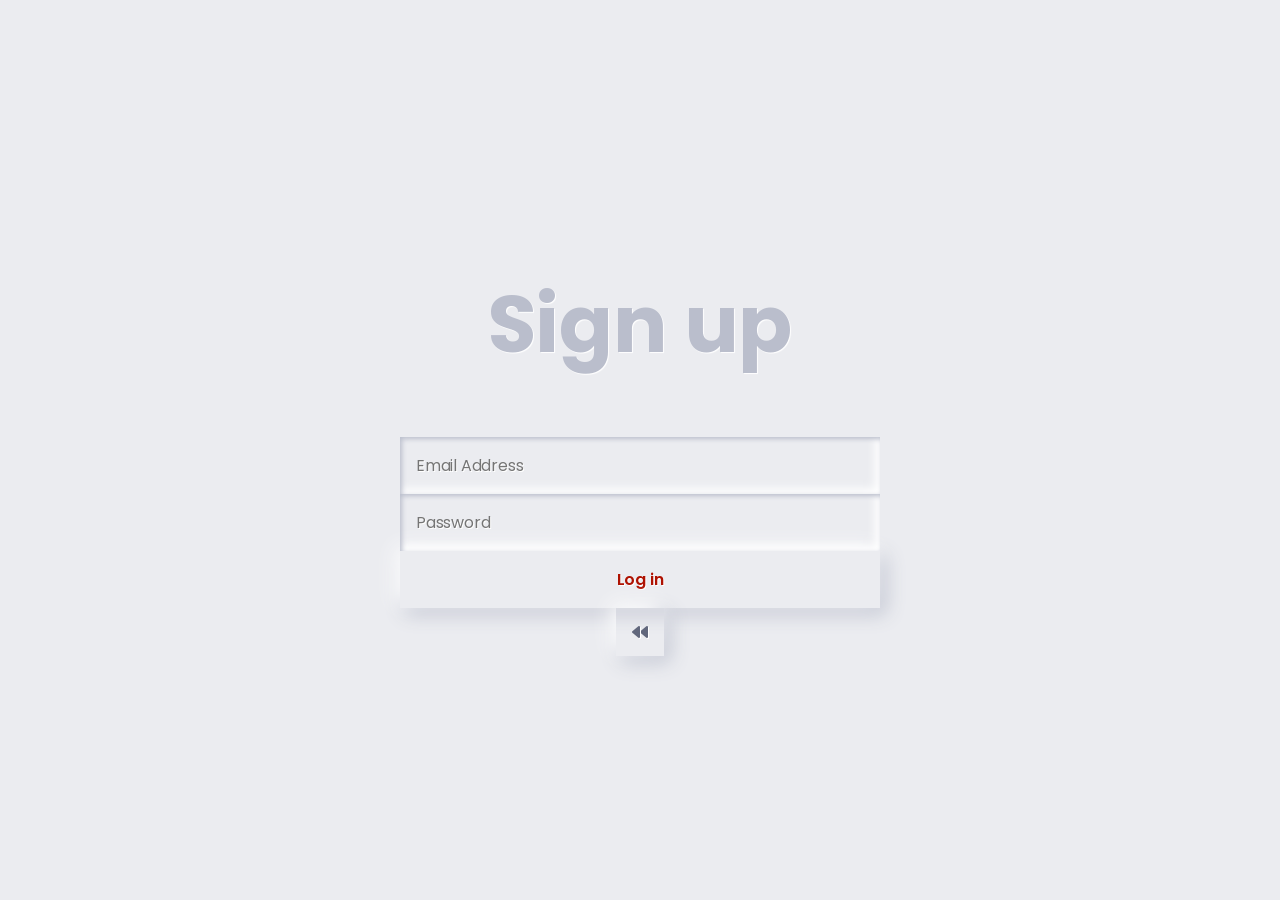
<file: employee/login.html>
<!DOCTYPE html>
<html lang="en">
<head>
    <meta charset="UTF-8">
    <meta http-equiv="X-UA-Compatible" content="IE=edge">
    <meta name="viewport" content="width=device-width, initial-scale=1.0">
    <link rel="stylesheet" href="css/style.css">

    <link rel="stylesheet" href="https://cdnjs.cloudflare.com/ajax/libs/font-awesome/6.1.2/css/all.min.css">

    <title>Document</title>
</head>
<body>
    <form>
  
        <div class="segment">
          <h1>Sign up</h1>
        </div>
        
        <label>
          <input type="text" placeholder="Email Address"/>
        </label>
        <label>
          <input type="password" placeholder="Password"/>
        </label>
        <button class="red" type="button"><i class="icon ion-md-lock"></i> Log in</button>
        
        <div class="segment">
          <a href="../index.html"><button class="unit" type="button"><i class="fa-solid fa-backward"></i></button></a>
        </div>
        
      </form>
</body>
</html>
</file>
<file: employee/css/style.css>
@import url('http://fonts.googleapis.com/css2?family=Poppins:wght@100;200;300;400;500;600;700;800&display=swap');












:root{
--ruler : 16px;
--color-red: #AE1100;
--color-bg: #EBECF0;
--color-shadow: #BABECC;
--color-white: #FFF;
}



body, html {
  background-color:var(--color-bg);
  height: 100vh;
  display: flex;
  align-items: center;
  justify-content: center;
}

body, p, input, select, textarea, button {
    font-family: 'Poppins', sans-serif;
    letter-spacing: -0.2px;
    font-size: var(--ruler);
}

div, p {
  color: var(--color-shadow);
  text-shadow: 1px 1px 1px var(--color-white);
}


form {
  padding: var(--ruler);
  width:30rem;
  height: 30rem;
  margin: 0 auto;
}
h1{
    font-size: 5rem;
}
.segment {
  padding: var(--ruler)*2 0;
  text-align: center;
}
.segment a{
    text-decoration: none;
}

button, input {
  border: 0;
  outline: 0;
  font-size: var(--ruler);
  border-radius: var(--ruler)*20;
  padding: var(--ruler);
  background-color:var(--ruler);
  text-shadow: 1px 1px 0 var(--color-white);
}

label {
  display: block;
  margin-bottom: var(--ruler)*1.5;
  width: 100%;
}

 input{
  margin-right: var(--ruler)/2;
  box-shadow:  inset 2px 2px 5px var(--color-shadow), inset -5px -5px 10px var(--color-white);
  width: 100%;
  box-sizing: border-box;
  transition: all 0.2s ease-in-out;
  appearance: none;
  -webkit-appearance: none;

}
input:focus {
    box-shadow:  inset 1px 1px 2px var(--color-shadow), inset -1px -1px 2px var(--color-white);
  }
button {
  color:#61677C;
  font-weight: bold;
  box-shadow: -5px -5px 20px var(--color-white),  5px 5px 20px var(--color-shadow);
  transition: all 0.2s ease-in-out;
  cursor: pointer;
  font-weight: 600;
}
  button:hover {
    box-shadow: -2px -2px 5px var(--color-white), 2px 2px 5px var(--color-shadow);
  }
  
  button:hover:active {
    box-shadow: inset 1px 1px 2px var(--color-shadow), inset -1px -1px 2px var(--color-white);
  }
  
  .icon {
    margin-right: var(--ruler)/2;
  }
  
  .unit {
    border-radius: var(--ruler)/2;
    line-height: 0;
    width: var(--ruler)*3;
    height: var(--ruler)*3;
    display:inline-flex;
    justify-content: center;
    align-items:center;
    margin: 0 var(--ruler)/2;
    font-size: var(--ruler)*1.2;
    
  }
.unit.icon {
      margin-right: 0; 
    }
  
.red {
    display: block;
    width: 100%;
    color:var(--color-red);
  }


.input-group {
  display: flex;
  align-items: center;
  justify-content: flex-start;
  
  
}
label {
    margin: 0;
    flex: 1;
  }


  @media (max-width:650px){
    form{
       display: block;
       align-items: center;
        width: 20rem;
    }
    h1{
        font-size: 3rem;
    }

    @media (max-width:380px){
        form{
             width:15rem;
        }
       
    }
  }
</file>
